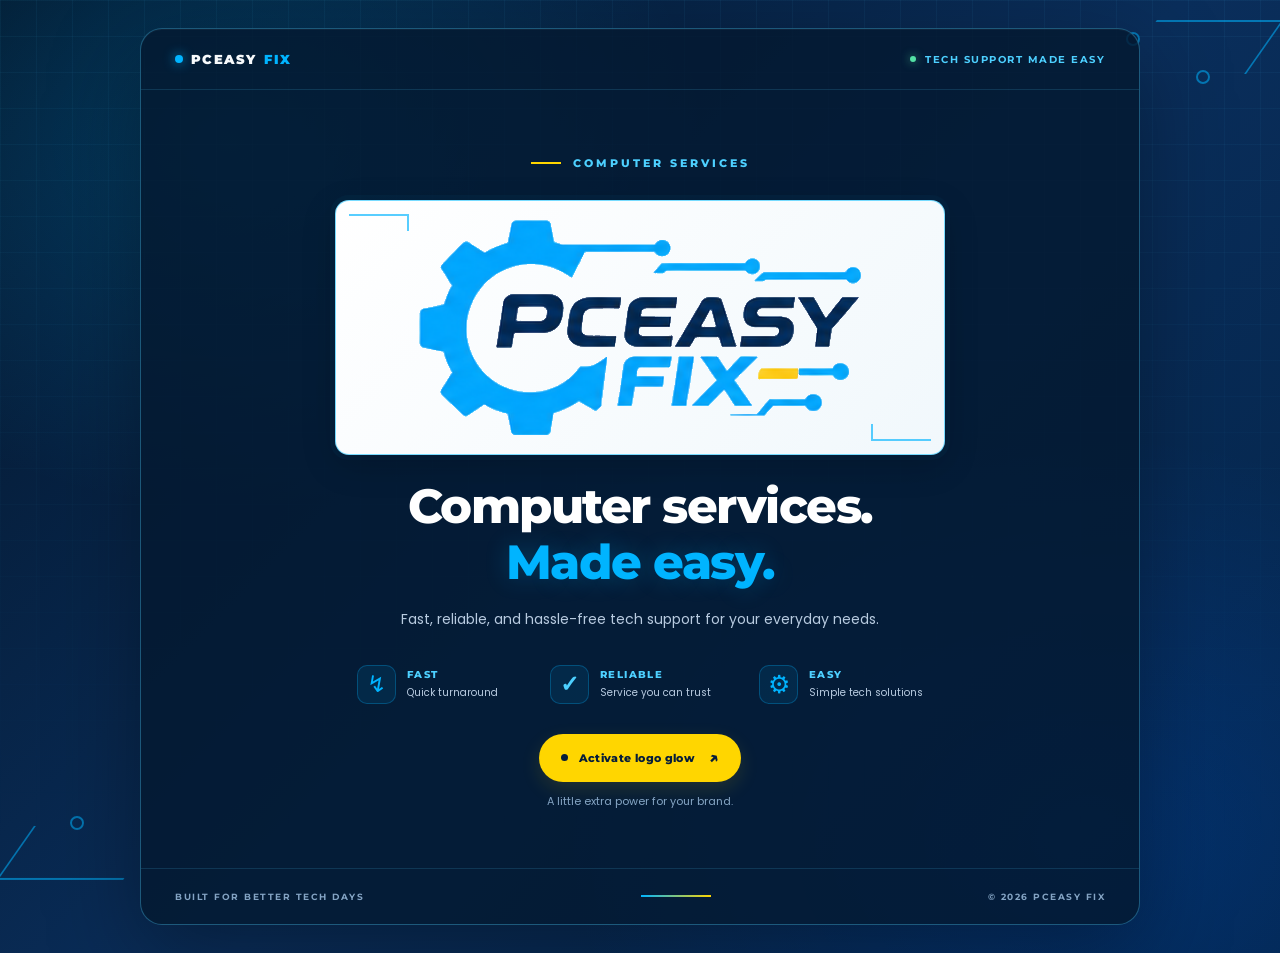
<file: index.html>
<!DOCTYPE html>
<html lang="en">
<head>
    <meta charset="UTF-8">
    <meta name="viewport" content="width=device-width, initial-scale=1.0">
    <meta name="theme-color" content="#0A2E5B">
    <title>PCEASY FIX | Computer Services Made Easy</title>
    <link rel="preconnect" href="https://fonts.googleapis.com">
    <link rel="preconnect" href="https://fonts.gstatic.com" crossorigin>
    <link href="https://fonts.googleapis.com/css2?family=Montserrat:wght@400;500;600;700;800;900&family=Poppins:wght@400;500;600;700&display=swap" rel="stylesheet">
    <link rel="stylesheet" href="style.css">
    <script src="script.js" defer></script>
</head>
<body>
    <div class="circuit circuit-top" aria-hidden="true"></div>
    <div class="circuit circuit-bottom" aria-hidden="true"></div>

    <main class="page-shell">
        <header class="topbar">
            <a class="brand-mini" href="#home" aria-label="PCEASY FIX home">
                <span class="mini-dot"></span>
                PCEASY <span>FIX</span>
            </a>
            <span class="status"><span class="status-dot"></span> TECH SUPPORT MADE EASY</span>
        </header>

        <section class="hero" id="home" aria-labelledby="hero-title">
            <div class="eyebrow"><span class="eyebrow-line"></span> COMPUTER SERVICES</div>

            <div class="logo-stage" id="logoStage">
                <div class="logo-glow" aria-hidden="true"></div>
                <img class="main-logo" src="pceasy-logo.png" alt="PCEASY FIX computer services logo" width="450" height="223">
            </div>

            <h1 id="hero-title">Computer services.<br><span>Made easy.</span></h1>
            <p class="hero-copy">Fast, reliable, and hassle-free tech support for your everyday needs.</p>

            <div class="feature-row" aria-label="Our service values">
                <div class="feature"><span class="feature-symbol">↯</span><span><strong>FAST</strong><small>Quick turnaround</small></span></div>
                <div class="feature"><span class="feature-symbol shield">✓</span><span><strong>RELIABLE</strong><small>Service you can trust</small></span></div>
                <div class="feature"><span class="feature-symbol gear">⚙</span><span><strong>EASY</strong><small>Simple tech solutions</small></span></div>
            </div>

            <button class="glow-button" id="glowButton" type="button" aria-pressed="false">
                <span class="button-indicator" aria-hidden="true"></span>
                <span id="buttonText">Activate logo glow</span>
                <span class="button-arrow" aria-hidden="true">↗</span>
            </button>
            <p class="interaction-note" id="interactionNote" aria-live="polite">A little extra power for your brand.</p>
        </section>

        <footer class="footer">
            <span>BUILT FOR BETTER TECH DAYS</span>
            <span class="footer-line" aria-hidden="true"></span>
            <span>© <span id="year"></span> PCEASY FIX</span>
        </footer>
    </main>
</body>
</html>
</file>
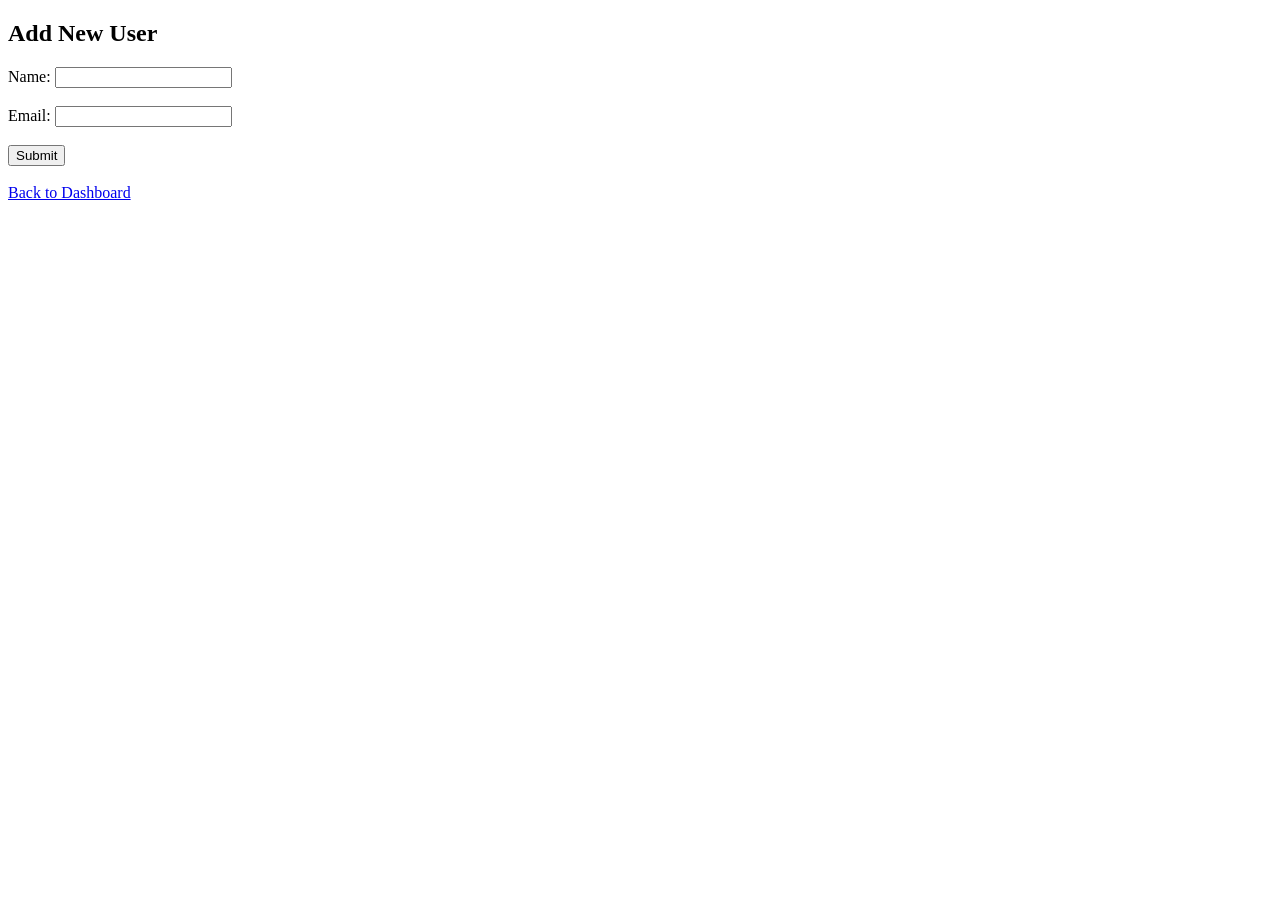
<file: create.html>
<!DOCTYPE html>
<html>
<head>
    <title>Add User</title>
</head>
<body>

    <h2>Add New User</h2>

    <form method="POST" action="create.php">
        <label>Name:</label>
        <input type="text" name="name" required>
        <br><br>

        <label>Email:</label>
        <input type="email" name="email" required>
        <br><br>

        <button type="submit">Submit</button>
    </form>

    <br>
    <a href="index.php">Back to Dashboard</a>

</body>
</html>
</file>
<file: style.css>
:root {
    --navy: #0A2E5B;
    --deep-navy: #061D3A;
    --electric: #00B4FF;
    --cyan: #4DD0FF;
    --yellow: #FFD600;
    --white: #F7FAFC;
    --muted: #B8CBE0;
}

* { box-sizing: border-box; }
html { min-height: 100%; scroll-behavior: smooth; }
body {
    min-height: 100vh;
    margin: 0;
    padding: 28px;
    display: grid;
    place-items: center;
    overflow-x: hidden;
    color: var(--white);
    background:
        radial-gradient(ellipse at 18% 15%, rgba(0, 180, 255, .20), transparent 32%),
        radial-gradient(ellipse at 85% 88%, rgba(0, 102, 255, .19), transparent 34%),
        linear-gradient(135deg, #03162B 0%, var(--navy) 53%, #032449 100%);
    font-family: 'Poppins', Arial, sans-serif;
}

body::before {
    content: "";
    position: fixed;
    inset: 0;
    pointer-events: none;
    background-image:
        linear-gradient(rgba(77, 208, 255, .055) 1px, transparent 1px),
        linear-gradient(90deg, rgba(77, 208, 255, .055) 1px, transparent 1px);
    background-size: 36px 36px;
    mask-image: linear-gradient(to bottom, black, transparent 95%);
}

.page-shell {
    position: relative;
    z-index: 1;
    width: min(100%, 1000px);
    overflow: hidden;
    border: 1px solid rgba(77, 208, 255, .34);
    border-radius: 22px;
    background: rgba(4, 25, 48, .82);
    box-shadow: 0 28px 90px rgba(0, 0, 0, .34), inset 0 1px rgba(255,255,255,.04);
    animation: rise-in .7s ease both;
}

.topbar, .footer {
    display: flex;
    align-items: center;
    justify-content: space-between;
    gap: 20px;
    padding: 22px 34px;
}
.topbar { border-bottom: 1px solid rgba(77, 208, 255, .15); }
.brand-mini {
    display: inline-flex;
    align-items: center;
    gap: 8px;
    color: var(--white);
    font-family: 'Montserrat', sans-serif;
    font-size: 13px;
    font-weight: 900;
    letter-spacing: 1.4px;
    text-decoration: none;
}
.brand-mini > span:last-child { color: var(--electric); }
.mini-dot, .status-dot, .button-indicator {
    width: 8px;
    height: 8px;
    flex: 0 0 auto;
    border-radius: 50%;
    background: var(--electric);
    box-shadow: 0 0 12px rgba(0, 180, 255, .8);
}
.status {
    display: inline-flex;
    align-items: center;
    gap: 9px;
    color: var(--cyan);
    font: 700 10px 'Montserrat', sans-serif;
    letter-spacing: 1.5px;
}
.status-dot { width: 6px; height: 6px; background: #53E2A5; box-shadow: 0 0 10px rgba(83, 226, 165, .7); }

.hero { padding: clamp(34px, 6vw, 66px) 24px 54px; text-align: center; }
.eyebrow {
    display: flex;
    align-items: center;
    justify-content: center;
    gap: 12px;
    color: var(--cyan);
    font: 800 11px 'Montserrat', sans-serif;
    letter-spacing: 3px;
}
.eyebrow-line { width: 30px; height: 2px; background: var(--yellow); }
.logo-stage {
    position: relative;
    display: grid;
    place-items: center;
    width: min(100%, 610px);
    min-height: 240px;
    margin: 30px auto 24px;
    padding: 15px 25px;
    overflow: hidden;
    background: linear-gradient(135deg, #FFFFFF, #F1F8FC);
    border: 1px solid rgba(77, 208, 255, .75);
    border-radius: 14px;
    box-shadow: 0 10px 34px rgba(0, 0, 0, .18), 0 0 0 5px rgba(0, 180, 255, .035);
    transition: box-shadow .35s ease, transform .35s ease;
}
.logo-stage::before, .logo-stage::after {
    content: "";
    position: absolute;
    width: 58px;
    height: 15px;
    border-top: 2px solid var(--electric);
    border-right: 2px solid var(--electric);
    opacity: .65;
}
.logo-stage::before { top: 13px; left: 13px; }
.logo-stage::after { right: 13px; bottom: 13px; transform: rotate(180deg); }
.logo-glow {
    position: absolute;
    width: 55%;
    height: 60%;
    border-radius: 50%;
    background: rgba(0, 180, 255, .15);
    filter: blur(42px);
    opacity: 0;
    transition: opacity .35s ease;
}
.main-logo { position: relative; z-index: 1; display: block; width: min(100%, 450px); height: auto; object-fit: contain; }
.logo-stage.is-powered { transform: translateY(-2px); box-shadow: 0 12px 45px rgba(0, 180, 255, .22), 0 0 0 5px rgba(0, 180, 255, .09); }
.logo-stage.is-powered .logo-glow { opacity: 1; animation: pulse-glow 2.2s ease-in-out infinite alternate; }

h1 {
    margin: 0;
    color: #FFFFFF;
    font: 800 clamp(28px, 5vw, 48px)/1.16 'Montserrat', sans-serif;
    letter-spacing: -1.5px;
}
h1 span { color: var(--electric); text-shadow: 0 0 24px rgba(0, 180, 255, .24); }
.hero-copy { max-width: 540px; margin: 17px auto 0; color: var(--muted); font-size: 14px; line-height: 1.8; }
.feature-row { display: flex; justify-content: center; gap: clamp(18px, 4vw, 48px); flex-wrap: wrap; margin: 32px auto 30px; }
.feature { display: flex; align-items: center; gap: 11px; min-width: 145px; text-align: left; }
.feature-symbol { display: grid; place-items: center; width: 39px; height: 39px; border: 1px solid rgba(0, 180, 255, .28); border-radius: 10px; color: var(--electric); background: rgba(0, 180, 255, .09); font-size: 23px; }
.feature-symbol.shield { color: var(--cyan); font-weight: 800; }
.feature-symbol.gear { font-size: 25px; }
.feature strong, .feature small { display: block; }
.feature strong { color: var(--cyan); font: 800 10px 'Montserrat', sans-serif; letter-spacing: 1.4px; }
.feature small { margin-top: 4px; color: var(--muted); font-size: 10px; }

.glow-button {
    display: inline-flex;
    align-items: center;
    justify-content: center;
    gap: 11px;
    min-height: 48px;
    padding: 0 21px;
    border: 1px solid rgba(255, 214, 0, .55);
    border-radius: 999px;
    color: var(--deep-navy);
    background: var(--yellow);
    box-shadow: 0 7px 20px rgba(255, 214, 0, .12);
    cursor: pointer;
    font: 800 11px 'Montserrat', sans-serif;
    letter-spacing: .35px;
    transition: transform .2s ease, box-shadow .2s ease, background .2s ease;
}
.glow-button:hover { transform: translateY(-2px); box-shadow: 0 10px 25px rgba(255, 214, 0, .25); }
.glow-button:focus-visible { outline: 3px solid var(--cyan); outline-offset: 4px; }
.glow-button[aria-pressed="true"] { background: var(--electric); border-color: var(--cyan); box-shadow: 0 0 24px rgba(0, 180, 255, .3); }
.button-indicator { width: 7px; height: 7px; background: var(--deep-navy); box-shadow: none; }
.button-arrow { margin-left: 3px; font-size: 16px; }
.interaction-note { min-height: 21px; margin: 11px 0 0; color: #85A5C4; font-size: 11px; }

.footer { border-top: 1px solid rgba(77, 208, 255, .15); color: #84A4C4; font: 700 9px 'Montserrat', sans-serif; letter-spacing: 1.5px; }
.footer-line { width: 70px; height: 2px; background: linear-gradient(90deg, var(--electric), var(--yellow)); }
.circuit { position: fixed; z-index: 0; width: 190px; height: 120px; pointer-events: none; opacity: .55; }
.circuit::before, .circuit::after { content: ""; position: absolute; border-color: var(--electric); border-style: solid; }
.circuit-top { top: 0; right: 0; }
.circuit-top::before { top: 20px; right: 15px; width: 125px; height: 52px; border-width: 2px 2px 0 0; transform: skewX(-35deg); }
.circuit-top::after { top: 70px; right: 70px; width: 10px; height: 10px; border-width: 2px; border-radius: 50%; box-shadow: -70px -38px 0 -2px var(--deep-navy), -70px -38px 0 0 var(--electric); }
.circuit-bottom { bottom: 0; left: 0; transform: rotate(180deg); }
.circuit-bottom::before { top: 20px; right: 15px; width: 125px; height: 52px; border-width: 2px 2px 0 0; transform: skewX(-35deg); }
.circuit-bottom::after { top: 70px; right: 70px; width: 10px; height: 10px; border-width: 2px; border-radius: 50%; }

@keyframes rise-in { from { opacity: 0; transform: translateY(14px); } to { opacity: 1; transform: translateY(0); } }
@keyframes pulse-glow { from { opacity: .45; transform: scale(.94); } to { opacity: 1; transform: scale(1.08); } }
@media (max-width: 600px) {
    body { padding: 12px; }
    .page-shell { border-radius: 15px; }
    .topbar, .footer { padding: 17px; }
    .status { max-width: 120px; text-align: right; font-size: 8px; line-height: 1.5; letter-spacing: 1px; }
    .hero { padding: 34px 17px 32px; }
    .logo-stage { min-height: 155px; margin: 23px auto 23px; padding: 14px; }
    .feature-row { gap: 16px 10px; justify-content: space-around; }
    .feature { min-width: 135px; }
    .footer { gap: 10px; font-size: 7px; letter-spacing: .7px; }
    .footer-line { width: 26px; }
    .circuit { opacity: .25; }
}
@media (prefers-reduced-motion: reduce) {
    *, *::before, *::after { animation: none !important; scroll-behavior: auto !important; transition: none !important; }
}
</file>
